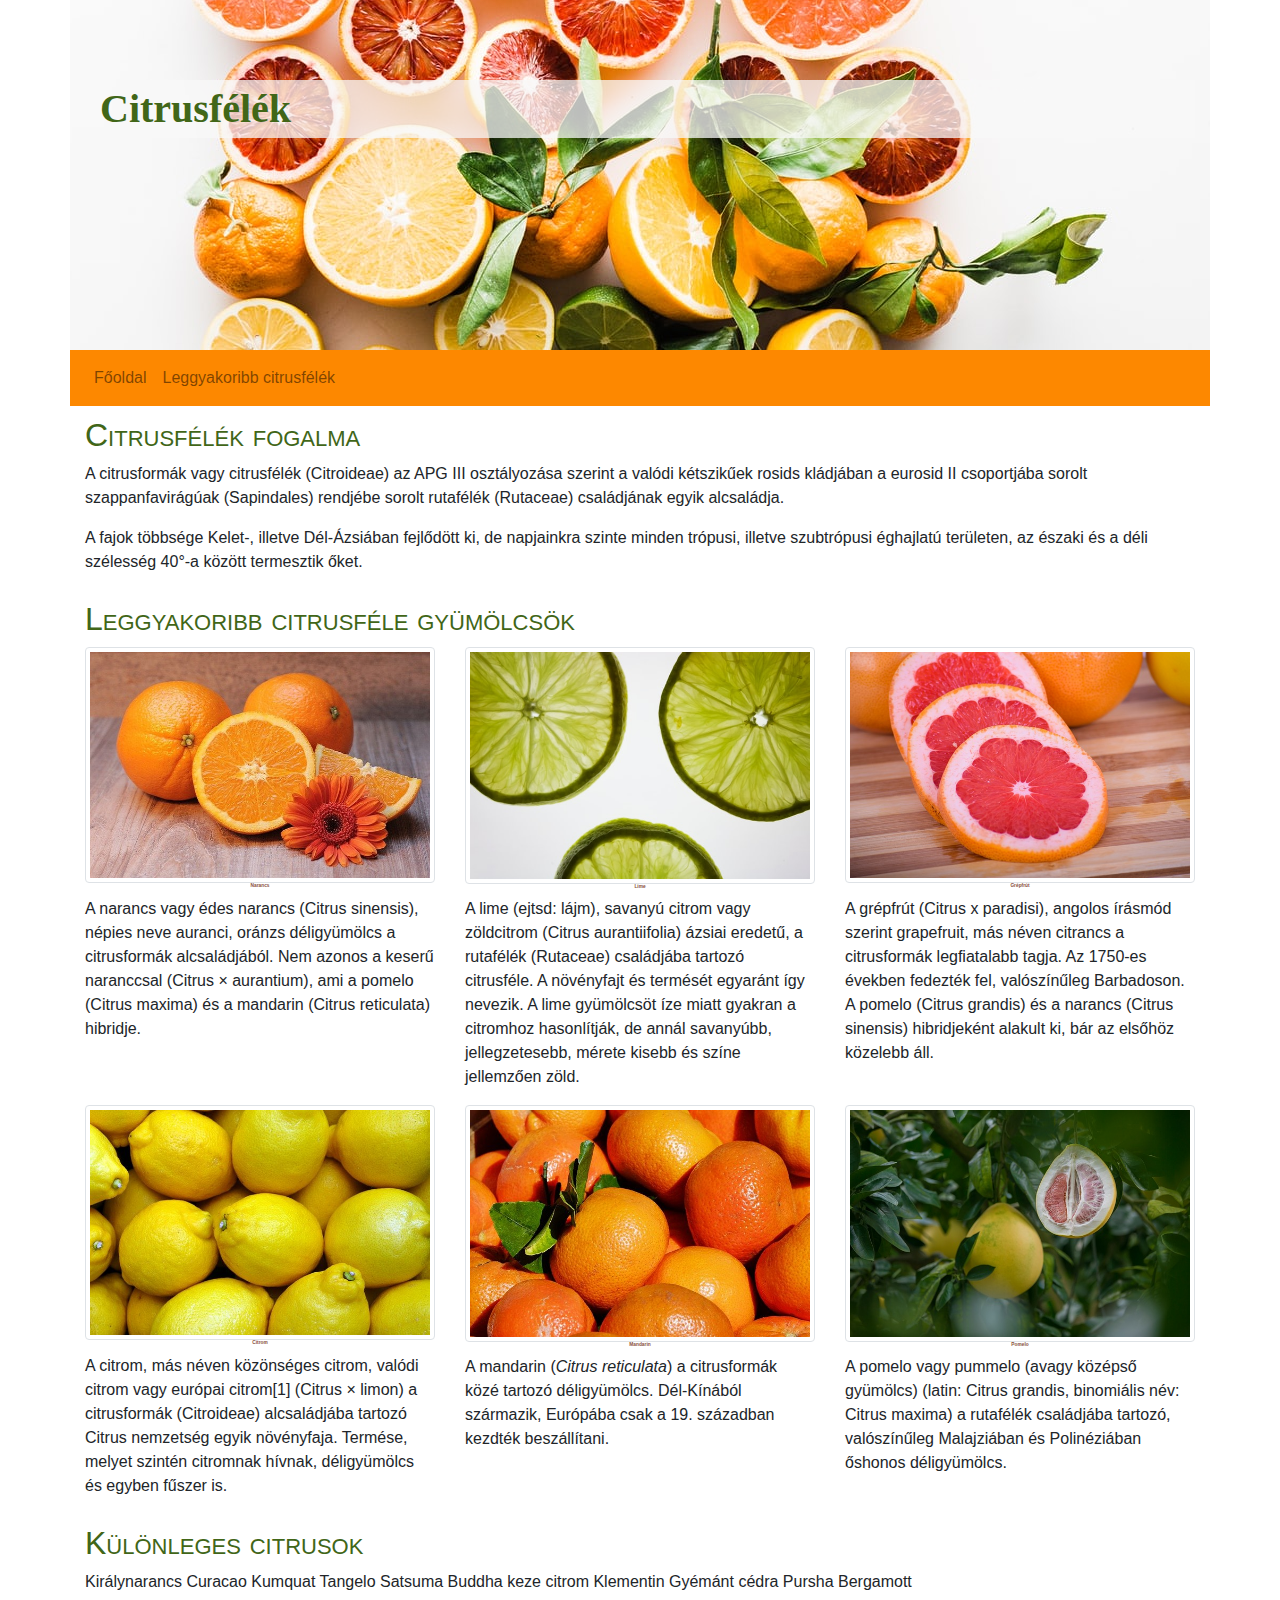
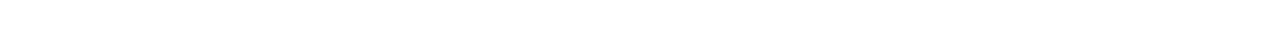
<file: index.html>
<!DOCTYPE html>
<html lang="hu">

<head>    
    <meta charset="utf-8">
    <meta name="viewport" content="width=device-width, initial-scale=1, shrink-to-fit=no">    
    <link rel="stylesheet" href="bootstrap/css/bootstrap.min.css">
    <link rel="stylesheet" href="css/style.css">
    <title>Citrusfélék</title>    
</head>

<body>
    <header class="container">
        <div class="row">
            <div class="col-12">
                <h1 class="d-none d-sm-block">Citrusfélék</h1>
            </div>
        </div>
    </header>
    <nav class="container navbar navbar-expand-lg navbar-light">      
        <button class="navbar-toggler ml-auto" type="button" data-toggle="collapse" data-target="#navbarNavAltMarkup" aria-controls="navbarNavAltMarkup" aria-expanded="false" aria-label="Toggle navigation">
          <span class="navbar-toggler-icon"></span>
        </button>
        <div class="collapse navbar-collapse" id="navbarNavAltMarkup">
          <div class="navbar-nav">
            <a class="nav-link" href="index.html">Főoldal <span class="sr-only">(current)</span></a>
            <a class="nav-link" href="index.html#leggyakoribb">Leggyakoribb citrusfélék</a>
            <a href="https://hu.wikipedia.org/wiki/Citrusform%C3%A1k" target="_blank" class="nav-link" ></a>
                    
          </div>
        </div>
      </nav>
    <main class="container ">
        <article class="row">
            <div class="col-12">
                <h2>Citrusfélék fogalma</h2>
                <p>
                    A citrusformák vagy citrusfélék (Citroideae) az APG III osztályozása szerint a valódi kétszikűek
                    rosids kládjában a eurosid II csoportjába sorolt szappanfavirágúak (Sapindales) rendjébe sorolt
                    rutafélék (Rutaceae) családjának egyik alcsaládja.
                </p>
                <p>A fajok többsége Kelet-, illetve Dél-Ázsiában fejlődött ki, de napjainkra szinte minden trópusi,
                    illetve szubtrópusi éghajlatú területen, az északi és a déli szélesség 40°-a között termesztik őket.
                </p>
            </div>
        </article>
        <article class="row">
            <div class="col-12">
                <h2 id="leggyakoribb">Leggyakoribb citrusféle gyümölcsök</h2>
            </div>
            <div class="col-sm-4 col-lg-4">
                <img class="img-thumbnail" src="img/narancs.jpg" alt="Narancs">
                <h3>Narancs</h3>
                <p>A narancs vagy édes narancs (Citrus sinensis), népies neve auranci, oránzs déligyümölcs a citrusformák alcsaládjából. Nem azonos a keserű naranccsal (Citrus × aurantium), ami a pomelo (Citrus maxima) és a mandarin (Citrus reticulata) hibridje.</p>
            </div>
           <div class="col-sm-4 col-lg-4">
               <img class="img-thumbnail" src="img/lime2.jpg" alt="Lime">
               <h3>Lime</h3>
               <p>A lime (ejtsd: lájm), savanyú citrom vagy zöldcitrom (Citrus aurantiifolia) ázsiai eredetű, a rutafélék (Rutaceae) családjába tartozó citrusféle. A növényfajt és termését egyaránt így nevezik. A lime gyümölcsöt íze miatt gyakran a citromhoz hasonlítják, de annál savanyúbb, jellegzetesebb, mérete kisebb és színe jellemzően zöld.</p>
           </div>
           <div class="col-sm-4 col-lg-4">
               <img class="img-thumbnail" src="img/grapefruit.jpg" alt="Grapefruit">
               <h3>Grépfrút</h3>
               <p>A grépfrút (Citrus x paradisi), angolos írásmód szerint grapefruit, más néven citrancs a citrusformák legfiatalabb tagja. Az 1750-es években fedezték fel, valószínűleg Barbadoson. A pomelo (Citrus grandis) és a narancs (Citrus sinensis) hibridjeként alakult ki, bár az elsőhöz közelebb áll. </p>
           </div>
           <div class="col-sm-4 col-lg-4">
                <img class="img-thumbnail" src="img/citrom.jpg" alt="Citrom">
                <h3>Citrom</h3>
                <p>A citrom, más néven közönséges citrom, valódi citrom vagy európai citrom[1] (Citrus × limon) a citrusformák (Citroideae) alcsaládjába tartozó Citrus nemzetség egyik növényfaja. Termése, melyet szintén citromnak hívnak, déligyümölcs és egyben fűszer is.</p>
           </div> 
           <div class="col-sm-4 col-lg-4">
            <img class="img-thumbnail" src="img/mandarin.jpg" alt="Mandarin">
            <h3><b>Mandarin</b></h3>
            <p>A mandarin (<i>Citrus reticulata</i>) a citrusformák közé tartozó déligyümölcs. Dél-Kínából származik, Európába csak a 19. században kezdték beszállítani.
            </p>
       </div>               
            <div class="col-sm-4 col-lg-4"> 
                <img class="img-thumbnail" src="img/pomelo.jpg" alt="Pomelo">
                <h3>Pomelo</h3>
                <p>A pomelo vagy pummelo (avagy középső gyümölcs) (latin: Citrus grandis, binomiális név: Citrus maxima) a rutafélék családjába tartozó, valószínűleg Malajziában és Polinéziában őshonos déligyümölcs. </p>
            </div>
        </article>
        <article class="row mb-5">
            <div class="col-12">
                <h2 id="kulonleges">Különleges citrusok</h2>               
                    Királynarancs
                    Curacao
                    Kumquat
                    Tangelo
                    Satsuma
                    Buddha keze citrom
                    Klementin
                    Gyémánt cédra
                    Pursha
                    Bergamott                
            </div>
        </article>
    </main>    
    <script src="bootstrap/js/jquery-3.5.1.min.js"></script>
    <script src="bootstrap/js/bootstrap.min.js"></script>    
</body>

</html>
</file>
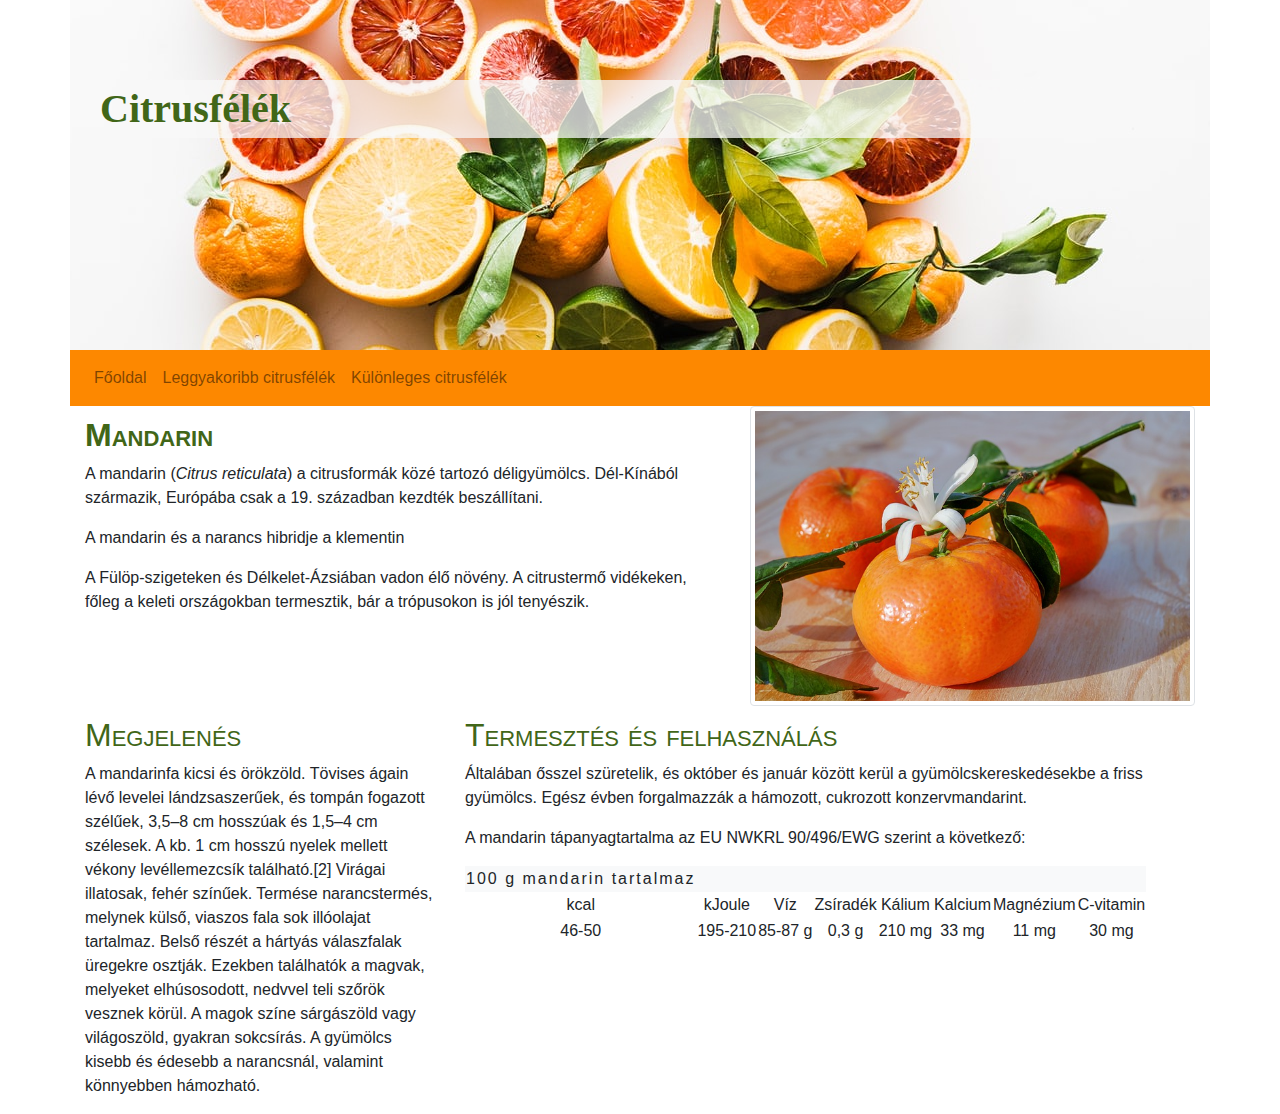
<file: mandarin.html>
<!DOCTYPE html>
<html lang="hu">

<head>    
    <meta name="viewport" content="width=device-width, initial-scale=1, shrink-to-fit=no">    
    <link rel="stylesheet" href="bootstrap/css/bootstrap.min.css"> 
    <link rel="stylesheet" href="css/style.css">
    <meta charset="utf-8">
    <title>Citrusfélék</title>  
</head>

<body>
    <header class="container">        
        <div class="row">
            <div class="col-12">
                <h1 class="d-none d-sm-block">Citrusfélék</h1>
            </div>
        </div>
    </header>
    <nav class="container navbar navbar-expand-lg navbar-light ">
        <button class="navbar-toggler ml-auto" type="button" data-toggle="collapse" data-target="#navbarNavAltMarkup"
            aria-controls="navbarNavAltMarkup" aria-expanded="false" aria-label="Toggle navigation">
            <span class="navbar-toggler-icon"></span>
        </button>
        <div class="collapse navbar-collapse" id="navbarNavAltMarkup">
            <div class="navbar-nav">
                <a class="nav-link" href="index.html">Főoldal</a>
                <a class="nav-link" href="index.html#leggyakoribb">Leggyakoribb citrusfélék</a>
                <a class="nav-link" href="index.html#kulonleges">Különleges citrusfélék</a>  
                <a href="https://hu.wikipedia.org/wiki/Citrusform%C3%A1k" target="_blank" class="nav-link" ></a>              
            </div>
        </div>
    </nav>
    <main class="container ">
        <article class="row">
            <div class="col-md-7">
                <h2><b>Mandarin</b></h2>
                <p>A mandarin (<i>Citrus reticulata</i>) a citrusformák közé tartozó déligyümölcs.
                    Dél-Kínából származik, Európába csak a 19. században kezdték beszállítani.</p>
                <p>A mandarin és a narancs hibridje a klementin</p>
                <p>A Fülöp-szigeteken és Délkelet-Ázsiában vadon élő növény. A citrustermő vidékeken, főleg a keleti
                    országokban termesztik, bár a trópusokon is jól tenyészik.</p>

            </div>
            <div class="col-md-5">
                <img class="img-thumbnail" src="img/mandarin2.jpg" class="w-75 mt-3 mx-auto d-block" alt="Mandarin">
            </div>
            <div class="col-12 col-xl-4">
                <h2>Megjelenés</h2>
                <p>A mandarinfa kicsi és örökzöld. Tövises ágain lévő levelei lándzsaszerűek, és tompán fogazott
                    szélűek, 3,5–8 cm hosszúak és 1,5–4 cm szélesek. A kb. 1 cm hosszú nyelek mellett vékony
                    levéllemezcsík található.[2] Virágai illatosak, fehér színűek. Termése narancstermés, melynek külső,
                    viaszos fala sok illóolajat tartalmaz. Belső részét a hártyás válaszfalak üregekre osztják. Ezekben
                    találhatók a magvak, melyeket elhúsosodott, nedvvel teli szőrök vesznek körül. A magok színe
                    sárgászöld vagy világoszöld, gyakran sokcsírás. A gyümölcs kisebb és édesebb a narancsnál, valamint
                    könnyebben hámozható. </p>
            </div>
            <div class="col-12 col-xl-8">
                <h2>Termesztés és felhasználás</h2>
                <p>
                    Általában ősszel szüretelik, és október és január között kerül a gyümölcskereskedésekbe a friss
                    gyümölcs. Egész évben forgalmazzák a hámozott, cukrozott konzervmandarint.</p>

                <p class="d-none d-md-block"> A mandarin tápanyagtartalma az EU NWKRL 90/496/EWG szerint a következő:
                </p>
                <table class="d-none d-md-table">
                    <thead>
                        <tr class="bg-light">
                            <td>100 g mandarin tartalmaz</td>
                            <td></td>
                            <td></td>
                            <td></td>
                            <td></td>
                            <td></td>
                            <td></td>
                            <td></td>
                        </tr>
                        <tr>
                            <td>kcal</td>
                            <td>kJoule</td>
                            <td>Víz</td>
                            <td>Zsíradék</td>
                            <td>Kálium</td>
                            <td>Kalcium</td>
                            <td>Magnézium</td>
                            <td>C-vitamin</td>
                        </tr>
                    </thead>
                    <tbody>
                        <tr>
                            <td>46-50</td>
                            <td>195-210</td>
                            <td>85-87 g</td>
                            <td>0,3 g</td>
                            <td>210 mg</td>
                            <td>33 mg</td>
                            <td>11 mg</td>
                            <td>30 mg</td>
                        </tr>
                    </tbody>
                </table>
            </div>
        </article>
    </main>
    <script src="bootstrap/js/jquery-3.5.1.min.js"></script>
    <script src="bootstrap/js/bootstrap.min.js"></script>
</body>

</html>
</file>
<file: css/style.css>
header{    
    background-position: center center;
    height: 350px;
    background-image: url(../img/bg2.jpg);    
}

h1{
    background-color: rgba(248, 248, 248, 75%);
    margin-top: 80px;
    font-family: Verdana;
    color: #416618;
    font-weight: bold;
    padding-left: 15px;
    padding-right: 15px;
    padding-top: 5px;
    padding-bottom: 5px;

}

h2{    
    margin-top: 10px;   
    color: #416618; 
    border-color: #416618;
    border-left: 3px;
    font-variant: small-caps;
    
}

h3{    
    font-weight: bold;
    color: #894f3b;  
    text-align: center;
    font-size: 30%;
    font-display: 1px;  
}


li{
    list-style-image: url(../img/lemon2.png);
}


td,th{
    text-align: center;
}

thead>tr:first-child{    
    letter-spacing: 2px;    
}
.navbar{
    background-color: #fd8800;
}
</file>
